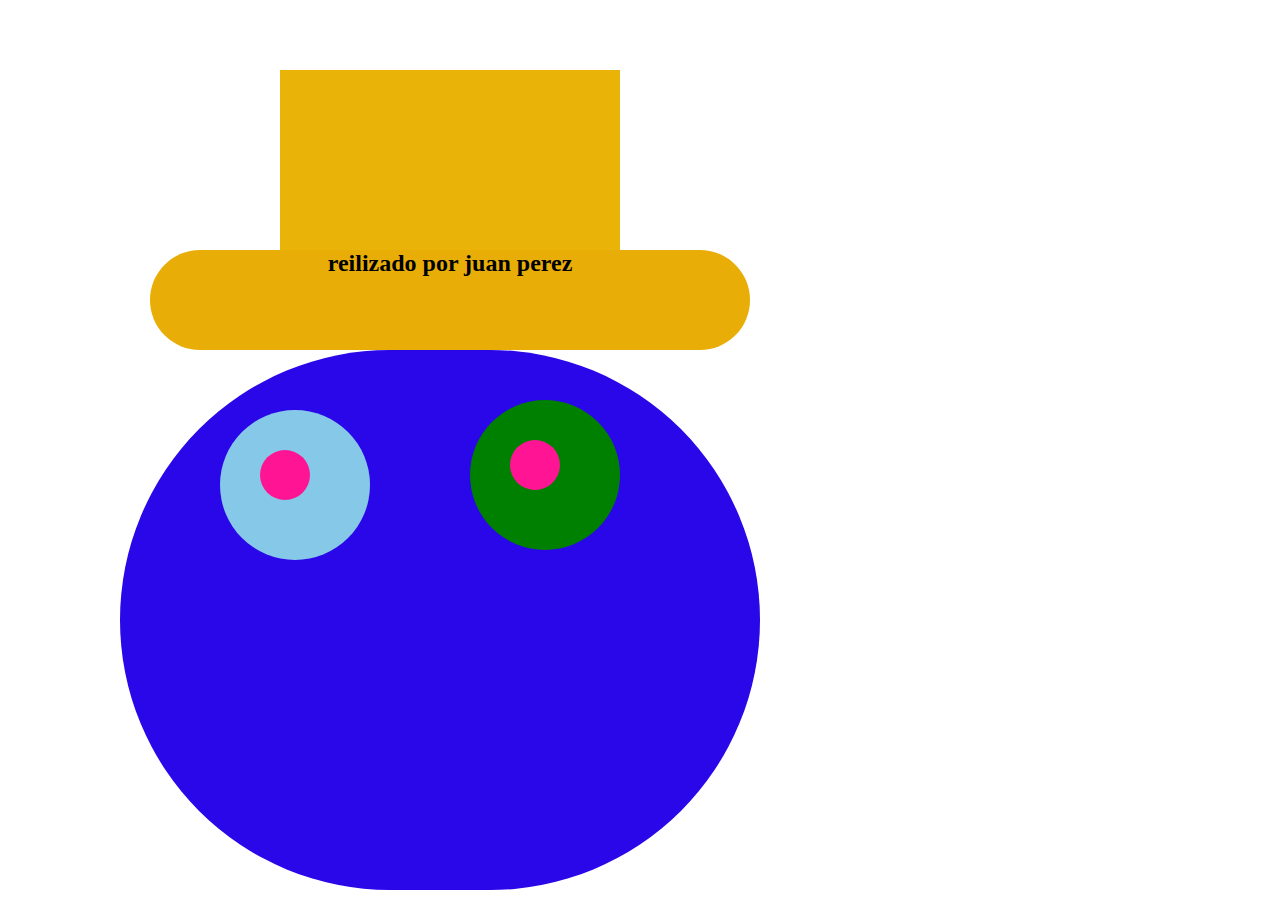
<file: index.html>
<!DOCTYPE html>
<html lang="en">

<head>
    <meta charset="UTF-8">
    <meta name="viewport" content="width=device-width, initial-scale=1.0">
    <link rel="stylesheet" href="stylo.css">

    <title>Document</title>
</head>

<body>
<div class="sombrero">

</div>


<div class="sombrero2">
   <h2> reilizado por juan perez</h2>

</div>


<div class="cabeza">
   <div class="ojo1">
     <div class="pupila"> </div>   
 </div>
   <div class="ojo2">   
    <div class="pupila"> </div>
   </div>
   <div class="boca"> 

    <div class="dientes"> </div>
   </div>
  
</div>

<div class="corbata">
 
</div>

<div class="corbatacentro"> </div> 

<div class="corbata"> </div> 


</body>


</html>
</file>
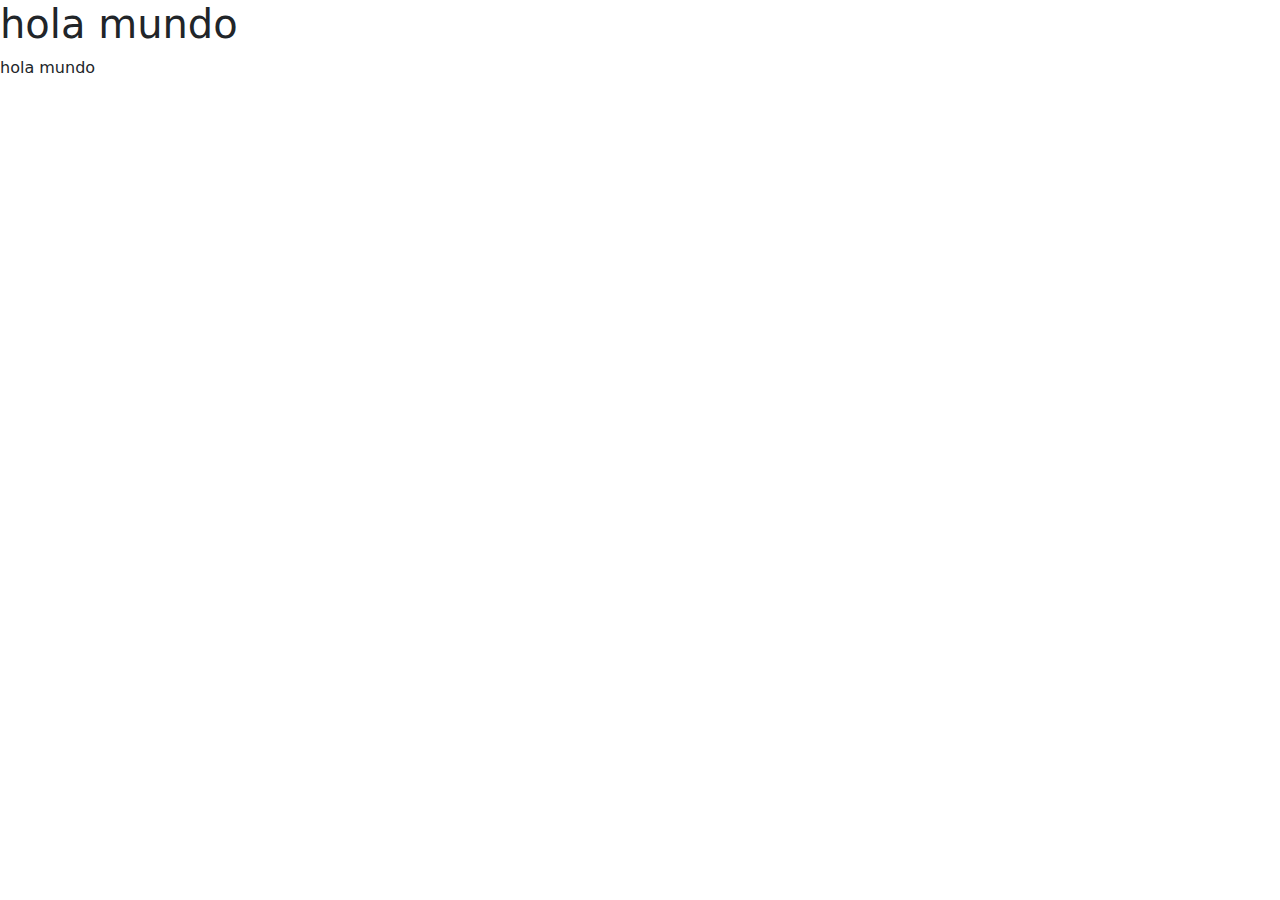
<file: blanco/index.html>
<!DOCTYPE html>
<html lang="en">
<head>
    <meta charset="UTF-8">
    <meta name="viewport" content="width=device-width, initial-scale=1.0">
    <link rel="stylesheet" href="bootstrap-5.3.3-dist/css/bootstrap.min.css">
    <script src="bootstrap-5.3.3-dist/js/bootstrap.bundle.min.js"></script>
    <title>Document</title>
</head>
<body>
    <h1>hola mundo</h1> hola mundo
</body>
</html>
</file>
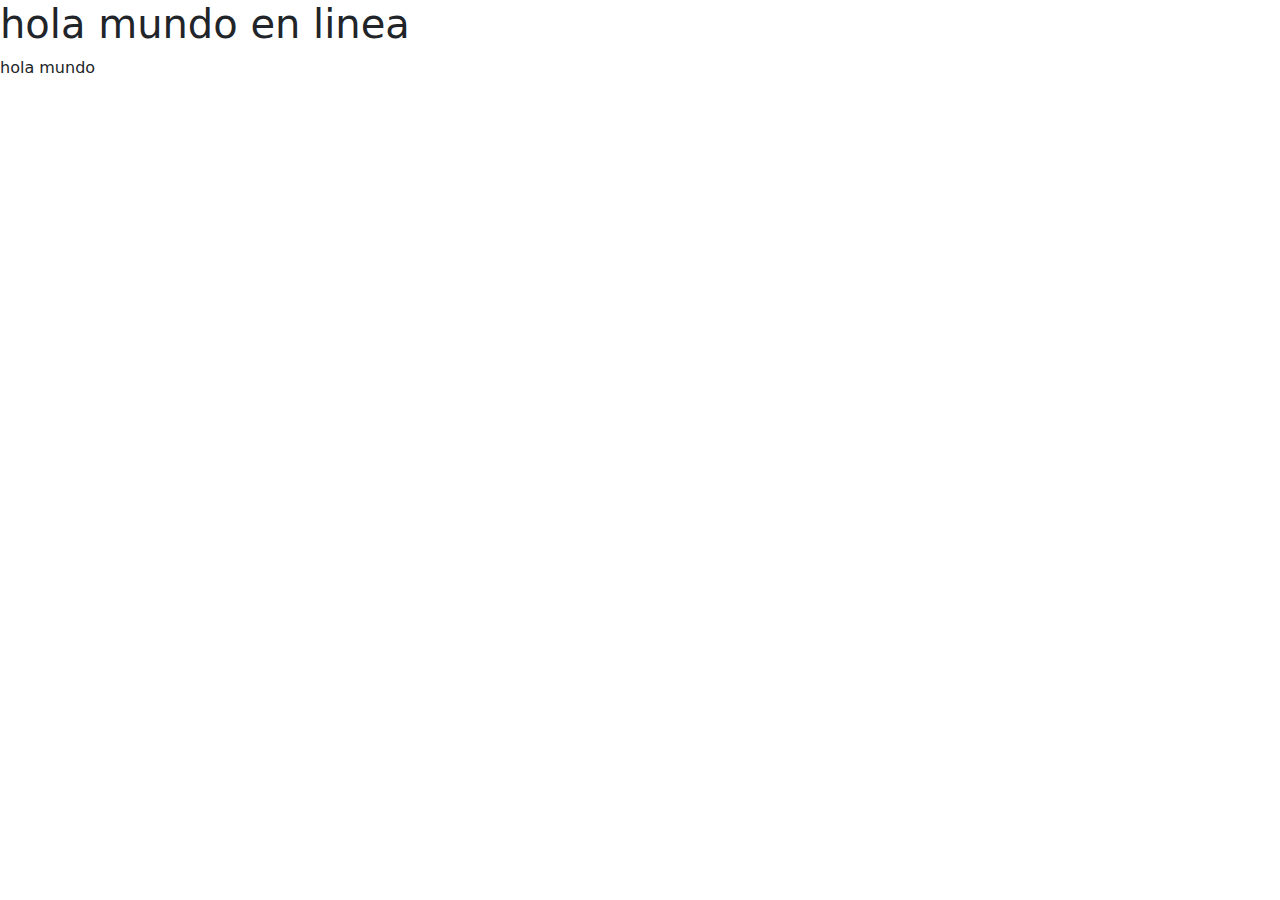
<file: blanco2/index.html>
<!DOCTYPE html>
<html lang="en">
<head>
    <meta charset="UTF-8">
    <meta name="viewport" content="width=device-width, initial-scale=1.0">
   

    <link href="https://cdn.jsdelivr.net/npm/bootstrap@5.3.3/dist/css/bootstrap.min.css" rel="stylesheet" integrity="sha384-QWTKZyjpPEjISv5WaRU9OFeRpok6YctnYmDr5pNlyT2bRjXh0JMhjY6hW+ALEwIH" crossorigin="anonymous">

    <title>Document</title>
</head>
<body>
    <h1>hola mundo en linea</h1> hola mundo
</body>
</html>
</file>
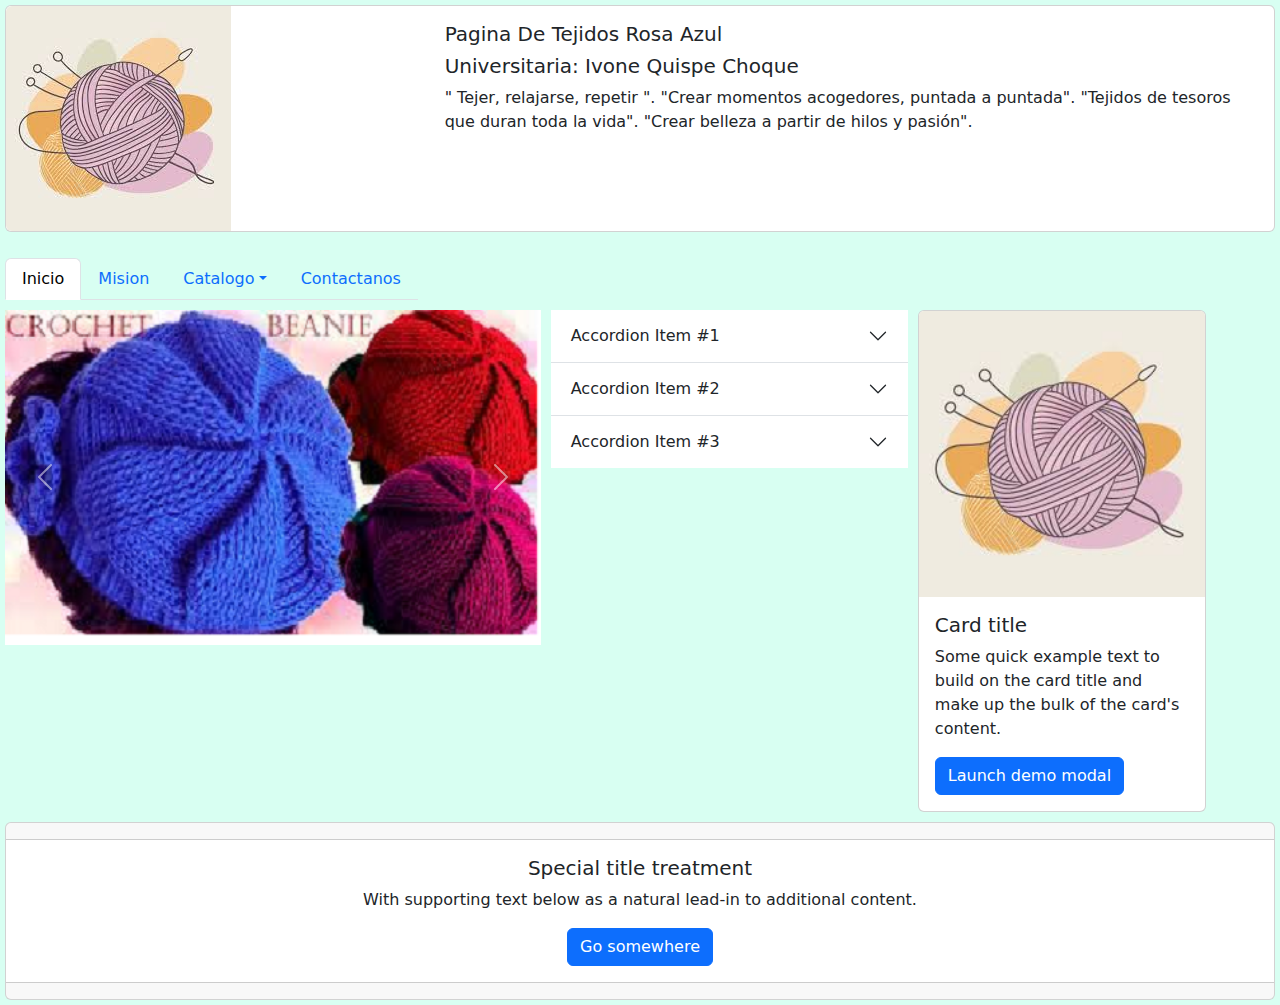
<file: BOOSTRAP/index.html>
<!DOCTYPE html>
<html lang="en">
  <head>
    <meta charset="UTF-8" />
    <meta name="viewport" content="width=device-width, initial-scale=1.0" />
    <link rel="stylesheet" href="css/bootstrap.min.css" />
    <link rel="stylesheet" href="estilos/estilo.css" />
    <script src="js/bootstrap.bundle.min.js"></script>

    <title>Ivone Quispe</title>
  </head>
  <body>
    <div class="padre">
      <!-- cabecera -->
      <div class="header">
        <div class="card mb-3">
          <div class="row g-0">
            <div class="col-md-4">
              <img
                src="imagenes/img4.jpg"
                class="img-fluid rounded-start"
                alt="..."
              />
            </div>
            <div class="col-md-8">
              <div class="card-body">
                <h5 class="card-title">Pagina De Tejidos Rosa Azul</h5>
                <h5 class="card-title">Universitaria: Ivone Quispe Choque</h5>

                <p class="card-text">
                  " Tejer, relajarse, repetir ". "Crear momentos acogedores,
                  puntada a puntada". "Tejidos de tesoros que duran toda la
                  vida". "Crear belleza a partir de hilos y pasión".
                </p>
              </div>
            </div>
          </div>
        </div>
      </div>
      <!-- navegacion -->
      <div class="nav">
        <ul class="nav nav-tabs">
          <li class="nav-item">
            <a class="nav-link active" aria-current="page" href="#">Inicio</a>
          </li>

          <li class="nav-item">
            <a class="nav-link" href="mision.html">Mision</a>
          </li>
          <li class="nav-item dropdown">
            <a
              class="nav-link dropdown-toggle"
              data-bs-toggle="dropdown"
              href="#"
              role="button"
              aria-expanded="false"
              >Catalogo</a
            >
            <ul class="dropdown-menu">
              <li><a class="dropdown-item" href="material.html">Material De trabajo</a></li>
              <li><a class="dropdown-item" href="prendas.html">Prendas</a></li>
              <li><a class="dropdown-item" href="amigurumis.html">Amigurumis</a></li>
              <li><hr class="dropdown-divider" /></li>
            </ul>
          </li>
          <li class="nav-item">
            <a class="nav-link"  data-bs-toggle="offcanvas"
              data-bs-target="#offcanvasRight"
              aria-controls="offcanvasRight" href="#">Contactanos</a>
            <!-- este es el componente original en bostrap para el 
               funcionamiento de ofcanvas 
            <button
            class="btn btn-primary"
              type="button"
              data-bs-toggle="offcanvas"
              data-bs-target="#offcanvasRight"
              aria-controls="offcanvasRight"
            >
              Contactanos
            </button> -->

            <div
              class="offcanvas offcanvas-end"
              tabindex="-1"
              id="offcanvasRight"
              aria-labelledby="offcanvasRightLabel"
            >
              <div class="offcanvas-header">
                <h5 class="offcanvas-title" id="offcanvasRightLabel">
                  Contactos
                </h5>
                <button
                  type="button"
                  class="btn-close"
                  data-bs-dismiss="offcanvas"
                  aria-label="Close"
                ></button>
              </div>
              <div class="offcanvas-body">
                <p class="card-text">Dirección: Calle Campero # 94, esquina Federico Suazo 
                Teléfono: 2373296 - 2313266 
                La Paz - Bolivia   
              </p>  
              <p class="card-text">Dirección: Calle Campero # 94, esquina Federico Suazo 
                Teléfono: 2373296 - 2313266 
                Tarija - Bolivia   
              </p>   
              <p class="card-text">Dirección: Calle Campero # 94, esquina Federico Suazo 
                Teléfono: 2373296 - 2313266 
                Santa Cruz - Bolivia   
              </p> 
              <p class="card-text">Dirección: Calle Campero # 94, esquina Federico Suazo 
                Teléfono: 2373296 - 2313266 
                Cochabamba - Bolivia   
              </p>            
              

              </div>
            </div>
          </li>
        </ul>
      </div>
      <!-- contenedor1-->
      <div class="cont1">
        <div
          id="carouselExampleAutoplaying"
          class="carousel slide"
          data-bs-ride="carousel"
        >
          <div class="carousel-inner">
            <div class="carousel-item active">
              <img src="imagenes/img1.png" class="d-block w-100" alt="..." />
            </div>
            <div class="carousel-item">
              <img src="imagenes/img2.png" class="d-block w-100" alt="..." />
            </div>
            <div class="carousel-item">
              <img src="imagenes/img3.png" class="d-block w-100" alt="..." />
            </div>
          </div>
          <button
            class="carousel-control-prev"
            type="button"
            data-bs-target="#carouselExampleAutoplaying"
            data-bs-slide="prev"
          >
            <span class="carousel-control-prev-icon" aria-hidden="true"></span>
            <span class="visually-hidden">Previous</span>
          </button>
          <button
            class="carousel-control-next"
            type="button"
            data-bs-target="#carouselExampleAutoplaying"
            data-bs-slide="next"
          >
            <span class="carousel-control-next-icon" aria-hidden="true"></span>
            <span class="visually-hidden">Next</span>
          </button>
        </div>
      </div>
      <!-- contenedor2-->
      <div class="cont2">
        <div class="accordion accordion-flush" id="accordionFlushExample">
          <div class="accordion-item">
            <h2 class="accordion-header">
              <button
                class="accordion-button collapsed"
                type="button"
                data-bs-toggle="collapse"
                data-bs-target="#flush-collapseOne"
                aria-expanded="false"
                aria-controls="flush-collapseOne"
              >
                Accordion Item #1
              </button>
            </h2>
            <div
              id="flush-collapseOne"
              class="accordion-collapse collapse"
              data-bs-parent="#accordionFlushExample"
            >
              <div class="accordion-body">
                Placeholder content for this accordion, which is intended to
                demonstrate the <code>.accordion-flush</code> class. This is the
                first item's accordion body.
              </div>
            </div>
          </div>
          <div class="accordion-item">
            <h2 class="accordion-header">
              <button
                class="accordion-button collapsed"
                type="button"
                data-bs-toggle="collapse"
                data-bs-target="#flush-collapseTwo"
                aria-expanded="false"
                aria-controls="flush-collapseTwo"
              >
                Accordion Item #2
              </button>
            </h2>
            <div
              id="flush-collapseTwo"
              class="accordion-collapse collapse"
              data-bs-parent="#accordionFlushExample"
            >
              <div class="accordion-body">
                Placeholder content for this accordion, which is intended to
                demonstrate the <code>.accordion-flush</code> class. This is the
                second item's accordion body. Let's imagine this being filled
                with some actual content.
              </div>
            </div>
          </div>
          <div class="accordion-item">
            <h2 class="accordion-header">
              <button
                class="accordion-button collapsed"
                type="button"
                data-bs-toggle="collapse"
                data-bs-target="#flush-collapseThree"
                aria-expanded="false"
                aria-controls="flush-collapseThree"
              >
                Accordion Item #3
              </button>
            </h2>
            <div
              id="flush-collapseThree"
              class="accordion-collapse collapse"
              data-bs-parent="#accordionFlushExample"
            >
              <div class="accordion-body">
                Placeholder content for this accordion, which is intended to
                demonstrate the <code>.accordion-flush</code> class. This is the
                third item's accordion body. Nothing more exciting happening
                here in terms of content, but just filling up the space to make
                it look, at least at first glance, a bit more representative of
                how this would look in a real-world application.
              </div>
            </div>
          </div>
        </div>
      </div>
      <!-- contenedor 3-->
      <div class="cont3">
        <div class="card" style="width: 18rem">
          <img src="imagenes/img4.jpg" class="card-img-top" alt="..." />
          <div class="card-body">
            <h5 class="card-title">Card title</h5>
            <p class="card-text">
              Some quick example text to build on the card title and make up the
              bulk of the card's content.
            </p>
            <!--  -->
            <!-- Button trigger modal -->
            <button
              type="button"
              class="btn btn-primary"
              data-bs-toggle="modal"
              data-bs-target="#exampleModal"
            >
              Launch demo modal
            </button>

            <!-- Modal -->
            <div
              class="modal fade"
              id="exampleModal"
              tabindex="-1"
              aria-labelledby="exampleModalLabel"
              aria-hidden="true"
            >
              <div class="modal-dialog">
                <div class="modal-content">
                  <div class="modal-header">
                    <h1 class="modal-title fs-5" id="exampleModalLabel">
                      Modal title
                    </h1>
                    <button
                      type="button"
                      class="btn-close"
                      data-bs-dismiss="modal"
                      aria-label="Close"
                    ></button>
                  </div>
                  <div class="modal-body">...</div>
                  <div class="modal-footer">
                    <button
                      type="button"
                      class="btn btn-secondary"
                      data-bs-dismiss="modal"
                    >
                      Close
                    </button>
                    <button type="button" class="btn btn-primary">
                      Save changes
                    </button>
                  </div>
                </div>
              </div>
            </div>
          </div>
        </div>
      </div>
      <!--foot-->
      <div class="foot">
        <div class="card text-center">
          <div class="card-header"></div>
          <div class="card-body">
            <h5 class="card-title">Special title treatment</h5>
            <p class="card-text">
              With supporting text below as a natural lead-in to additional
              content.
            </p>
            <a href="#" class="btn btn-primary">Go somewhere</a>
          </div>
          <div class="card-footer text-body-secondary"></div>
        </div>
      </div>
    </div>
  </body>
</html>
</file>
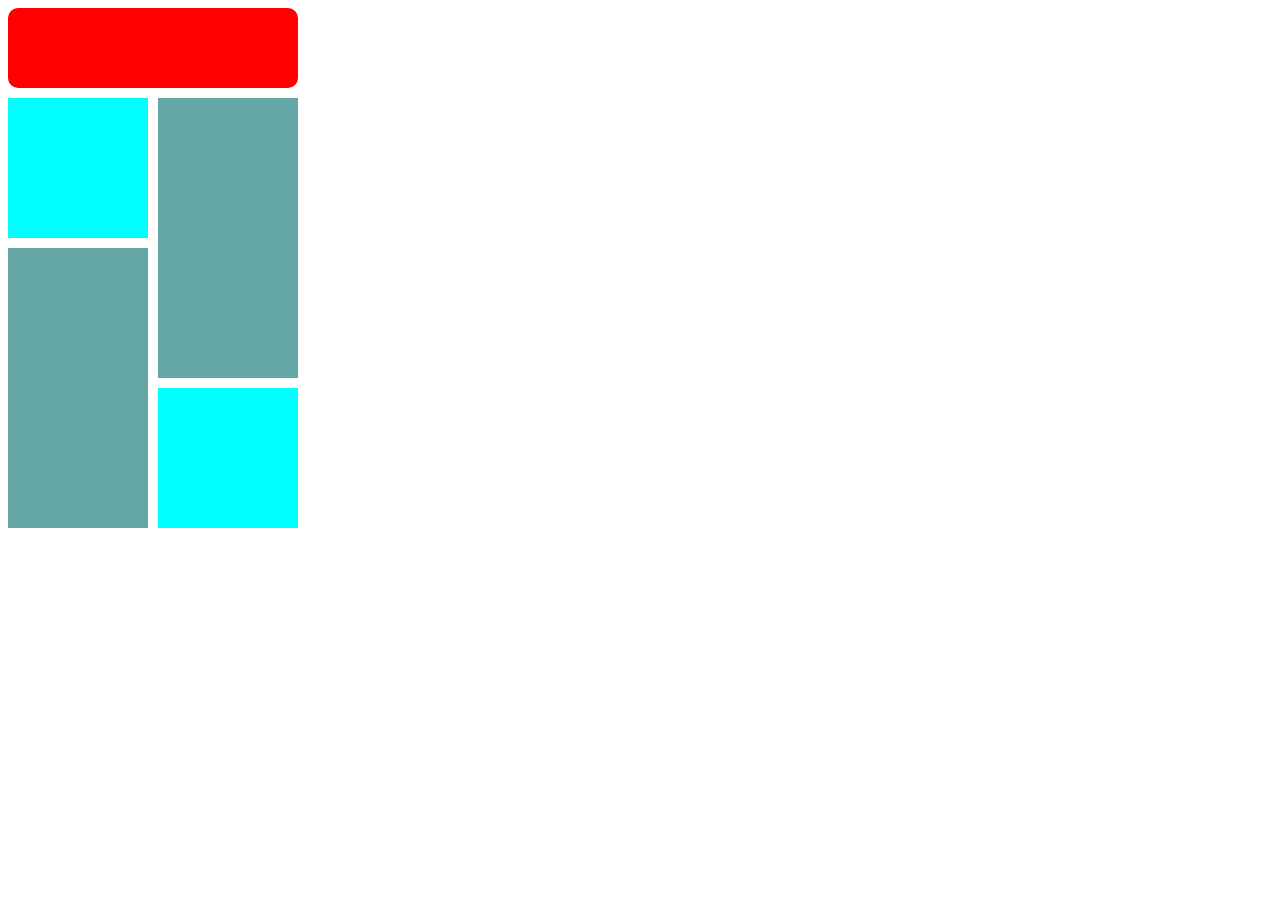
<file: EXAMEN_QUISPE/index.html>
<!DOCTYPE html>
<html lang="en">
  <head>
    <meta charset="UTF-8" />
    <meta name="viewport" content="width=device-width, initial-scale=1.0" />
    <link rel="stylesheet" href="style.css" />
    <title>Document</title>
  </head>
  <body>
    <div class="main">
      <div class="fm1">
        <div class="caja1"></div>

        <div class="caja2">
          <div class="subcaja2">
            <div class="sc1"></div>
            <div class="sc2"></div>
          </div>

          <div class="subcaja2">
            <div class="sc2"></div>
            <div class="sc1"></div>
          </div>
        </div>
      </div>
    </div>
    <!-- <div class="fm1">
        <div class="caja1">

        </div>
        <div class="caja2">
            <div class="subcaja2">
                <div class="sc1"> </div>
                <div class="sc2"></div>
            </div>
            <div class="subcaja2"></div>
                <div class="sc2"></div>
                <div class="sc1"></div>
            </div>

        </div>

      </div>
      <div class="fm2">
        
        <div class="fm3">

          <div> </div>
          
          <div class="sc4"> </div>
          
          

        </div>

        <div class="fm4">

          <div class="sc3"></div>
        </div>
      </div> -->
  </body>
</html>
</file>
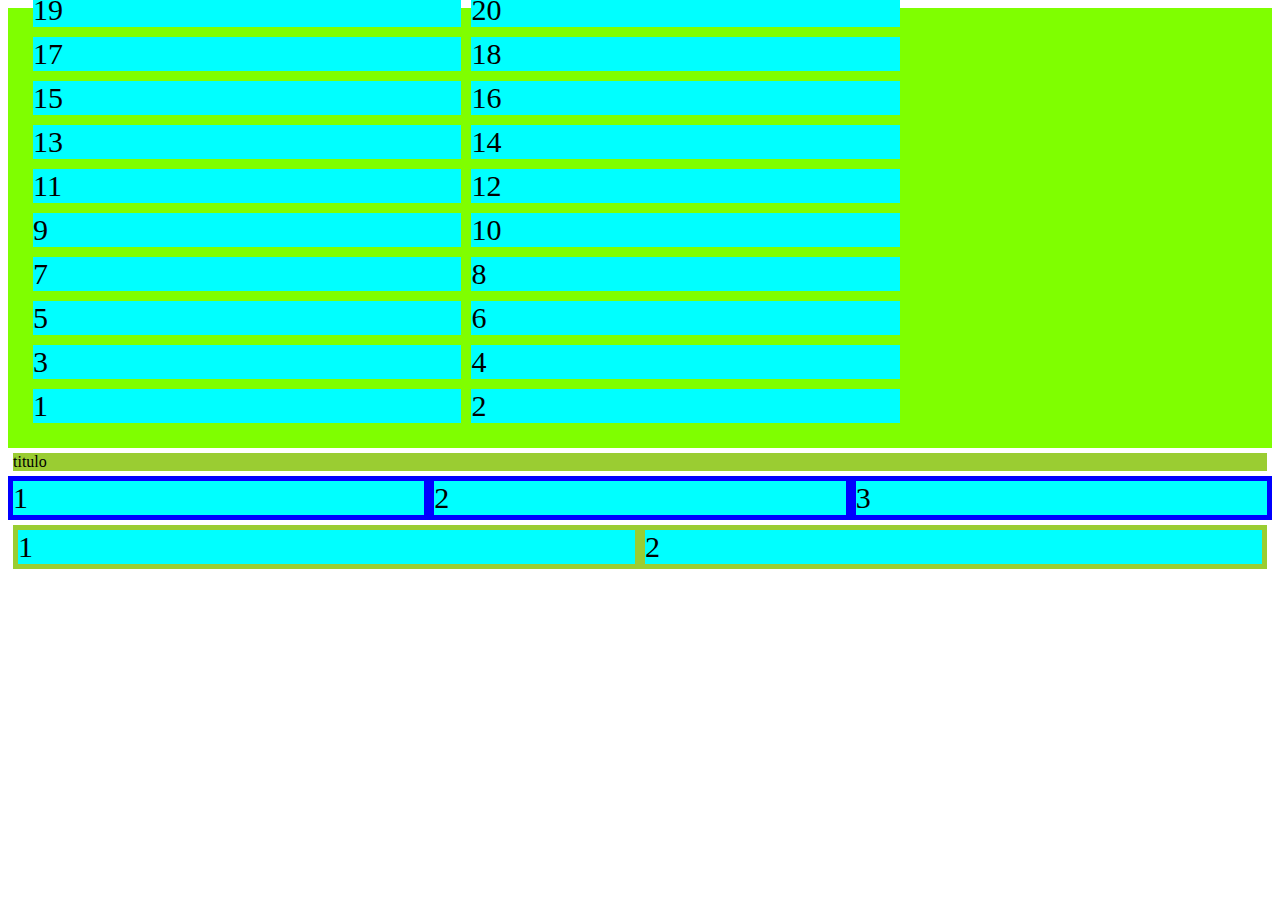
<file: FLEX/index.html>
<!DOCTYPE html>
<html lang="en">

<head>
    <meta charset="UTF-8">
    <meta name="viewport" content="width=device-width, initial-scale=1.0">
    <link rel="stylesheet" href="style.css">

    <title>Document</title>
</head>

<body>

    <div class="contenedor-flexible">
         
         <div class="item-flexible"> 1</div>
         <div class="item-flexible"> 2</div>
         <div class="item-flexible"> 3</div>
         <div class="item-flexible"> 4</div>
         
         
         <div class="item-flexible"> 5</div>
         <div class="item-flexible"> 6</div>
         <div class="item-flexible"> 7</div>
         <div class="item-flexible"> 8</div>
         
         
         <div class="item-flexible"> 9</div>
         <div class="item-flexible"> 10</div>
         <div class="item-flexible"> 11</div>
         <div class="item-flexible"> 12</div>
         <div class="item-flexible"> 13</div>
         <div class="item-flexible"> 14</div>
         
         
         <div class="item-flexible"> 15</div>
         <div class="item-flexible"> 16</div>
         <div class="item-flexible"> 17</div>
         <div class="item-flexible"> 18</div>
         
         
         <div class="item-flexible"> 19</div>
         <div class="item-flexible"> 20</div>

    </div>
<div class="contenedor">

    
    <div class="caja1">titulo</div>

    <div class="contenido"> 
        <div class="item"> 1</div>
        <div class="item"> 2</div>
        <div class="item"> 3</div>
    </div>

    <div class="caja1">
        <div class="item"> 1</div>
        <div class="item"> 2</div>
       
    </div>




</div>
</body>


</html>
</file>
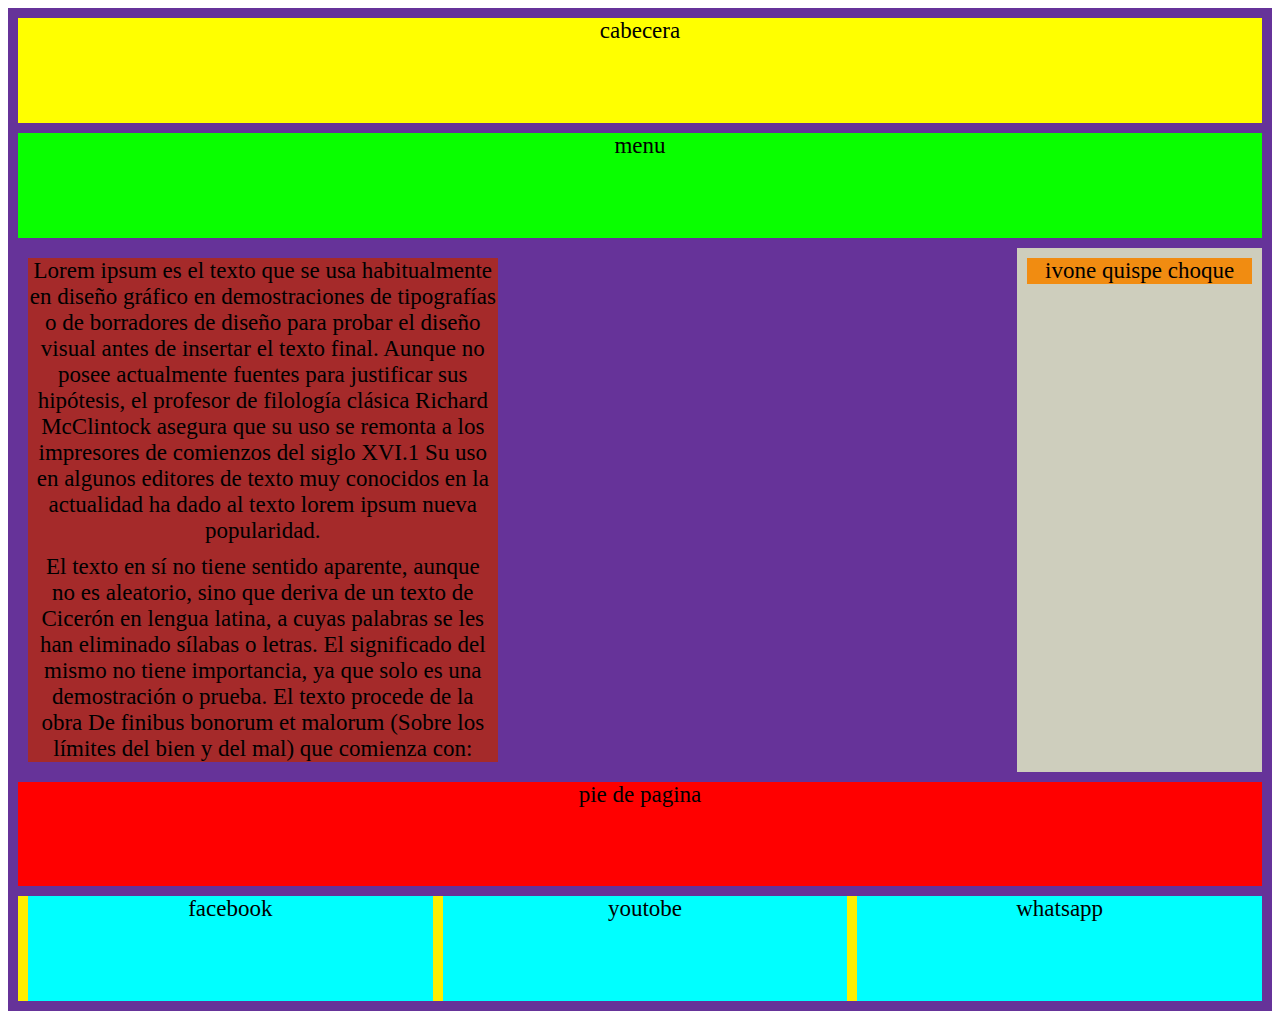
<file: GREED/index.html>
<!DOCTYPE html>
<html lang="en">
  <head>
    <meta charset="UTF-8" />
    <meta name="viewport" content="width=device-width, initial-scale=1.0" />
    <link rel="stylesheet" href="style2.css" />

    <title>Document</title>
  </head>

  <body>
    <div class="contenedor">
      <div class="header">cabecera</div>
      <div class="nav">menu</div>
      <div class="section">
        <div class="contenido">Lorem ipsum es el texto que se usa habitualmente en diseño gráfico en demostraciones de
           tipografías o de borradores de diseño para probar el diseño visual antes de insertar el texto final.

          Aunque no posee actualmente fuentes para justificar sus hipótesis, el profesor de filología clásica
           Richard McClintock asegura que su uso se remonta a los impresores de comienzos del siglo XVI.1​ Su uso en algunos editores de texto muy conocidos en la actualidad ha dado al texto lorem ipsum nueva popularidad.
          
        <div class="contenido">
          El texto en sí no tiene sentido aparente, aunque no es aleatorio, sino que deriva de un texto de Cicerón en lengua latina, a cuyas palabras se les han eliminado sílabas o letras. El significado del mismo no tiene importancia, ya que solo es una demostración o prueba.
          El texto procede de la obra De finibus bonorum et malorum (Sobre los límites del bien y del mal) que comienza con: </div>
          </div>
      </div>
      <div class="ads">
        <div class="adshijo"> ivone quispe choque</div>
      </div>
      <div class="foot">pie de pagina</div>
      <div class="rrss">

        <div class="rrsshijo">facebook</div>
        <div class="rrsshijo">youtobe</div>
        <div class="rrsshijo">whatsapp</div>

      </div>
    </div>



    
  </body>
</html>
</file>
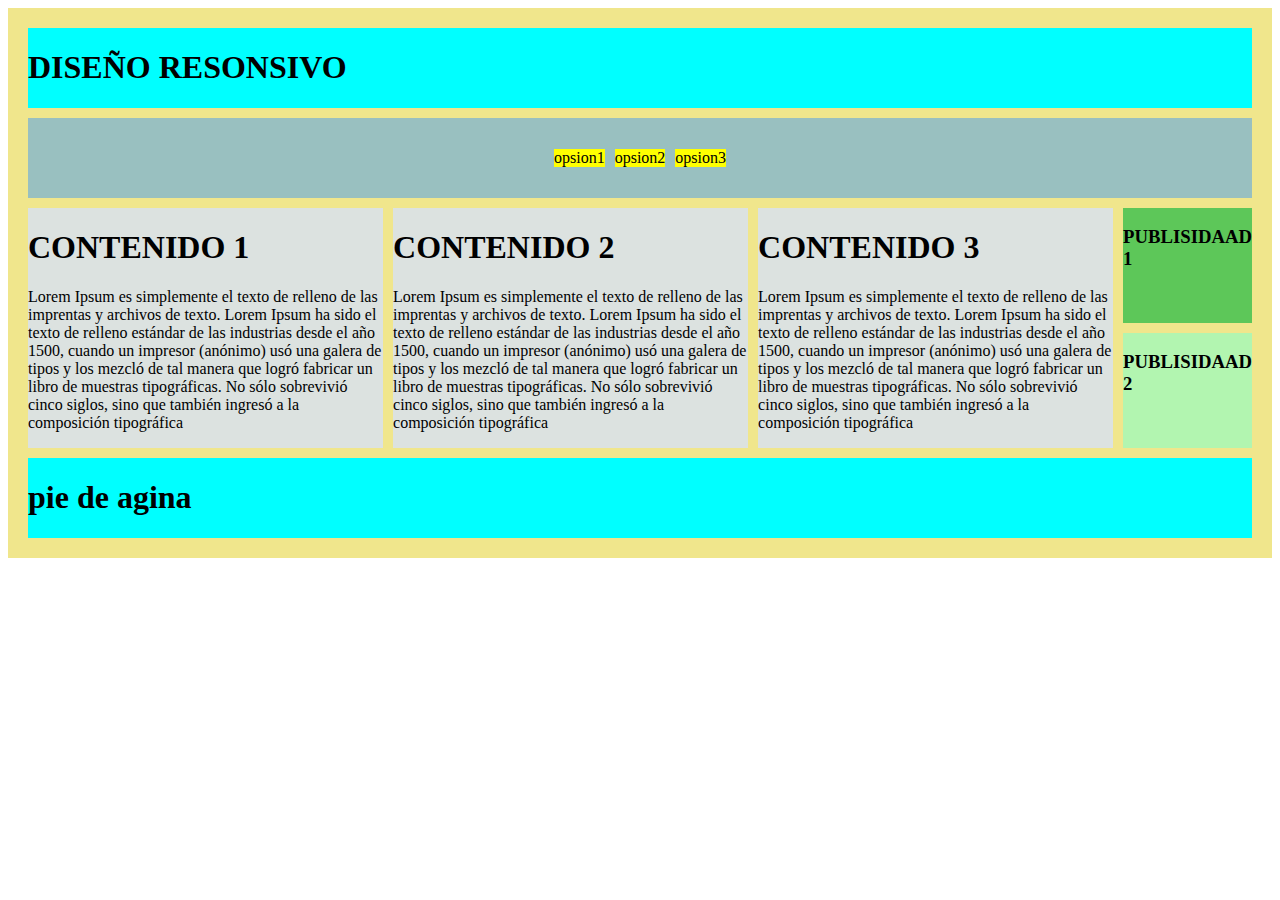
<file: RESPONSE/index.html>
<!DOCTYPE html>
<html lang="en">
<head>
    <meta charset="UTF-8">
    <meta name="viewport" content="width=device-width, initial-scale=1.0">
    <link rel="stylesheet" href="stye.css">

    <title>Diseño responsivo</title>
</head>
<body>

<div class="padre">
    <div class=" header">  <h1> DISEÑO RESONSIVO</h1> </div>
    <div class="nav"> 
        <div class="boton"> opsion1   </div>
        <div class="boton"> opsion2 </div>
        <div class="boton"> opsion3 </div>   
    </div> 
    <div class="cont1">  
         <h1> CONTENIDO 1</h1>
        <p>  Lorem Ipsum es simplemente el texto de relleno de las imprentas y archivos de texto. Lorem Ipsum ha sido el texto de relleno estándar de las industrias desde el año 1500, cuando un impresor (anónimo) usó una galera de tipos y los mezcló de tal manera que logró fabricar un libro de muestras tipográficas. No sólo 
            sobrevivió cinco siglos, sino que también ingresó a la composición tipográfica</p>

    </div>

    <div class="cont2">  

        <h1> CONTENIDO 2</h1>
        <p>  Lorem Ipsum es simplemente el texto de relleno de las imprentas y archivos de texto. Lorem Ipsum ha sido el texto de relleno estándar de las industrias desde el año 1500, cuando un impresor (anónimo) usó una galera de tipos y los mezcló de tal manera que logró fabricar un libro de muestras 
            tipográficas. No sólo sobrevivió cinco siglos, sino que también ingresó a la composición tipográfica</p>
    </div>
    <div class="cont3">  

        <h1> CONTENIDO 3</h1>
        <p>  Lorem Ipsum es simplemente el texto de relleno de las imprentas y archivos de texto. Lorem Ipsum ha sido el texto de relleno estándar de las industrias desde el año 1500, cuando un impresor (anónimo) usó una galera de tipos y los mezcló de tal manera que logró fabricar un libro de muestras 
            tipográficas. No sólo sobrevivió cinco siglos, sino que también ingresó a la composición tipográfica</p>
    
    </div>

    <div class="ads1">  

        <h3> PUBLISIDAAD 1</h3>
    </div>
    <div class="ads2">  
        <h3> PUBLISIDAAD 2</h3>
    </div>
    <div class="foot"> <h1> pie de agina</h1> </div>

</div>

    
</body>
</html>
</file>
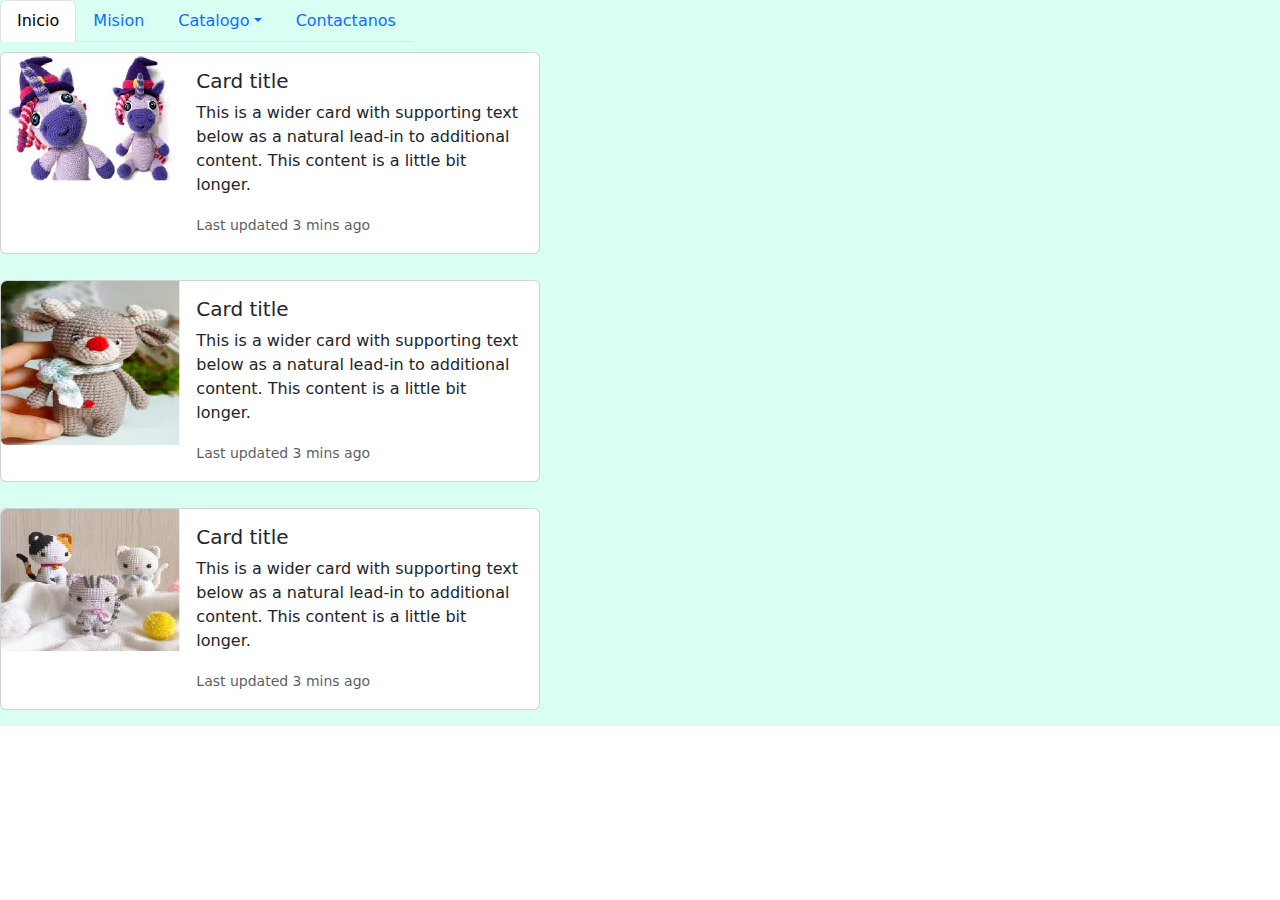
<file: BOOSTRAP/amigurumis.html>
<!DOCTYPE html>
<html lang="en">
  <head>
    <meta charset="UTF-8" />
    <meta name="viewport" content="width=device-width, initial-scale=1.0" />
    <link rel="stylesheet" href="css/bootstrap.min.css" />
    <link rel="stylesheet" href="estilos/estilo.css" /> 
    <title>Document</title>
  </head>
  <body>
    <div class="catalogo">
    
      <!-- navegacion -->
      <div class="nav">
        <ul class="nav nav-tabs">
          <li class="nav-item">
            <a class="nav-link active" aria-current="page" href="index.html">Inicio</a>
          </li>

          <li class="nav-item">
            <a class="nav-link" href="mision.html">Mision</a>
          </li>
          <li class="nav-item dropdown">
            <a
              class="nav-link dropdown-toggle"
              data-bs-toggle="dropdown"
              href="#"
              role="button"
              aria-expanded="false"
              >Catalogo</a
            >
            <ul class="dropdown-menu">
              <li><a class="dropdown-item" href="material.html">Material De trabajo</a></li>
              <li><a class="dropdown-item" href="prendas.html">Prendas</a></li>
              <li><a class="dropdown-item" href="#">Amigurumis</a></li>
              <li><hr class="dropdown-divider" /></li>
            </ul>
          </li>
          <li class="nav-item">
            <a class="nav-link"  data-bs-toggle="offcanvas"
              data-bs-target="#offcanvasRight"
              aria-controls="offcanvasRight" href="#">Contactanos</a>
            <!-- este es el componente original en bostrap para el 
               funcionamiento de ofcanvas 
            <button
            class="btn btn-primary"
              type="button"
              data-bs-toggle="offcanvas"
              data-bs-target="#offcanvasRight"
              aria-controls="offcanvasRight"
            >
              Contactanos
            </button> -->

            <div
              class="offcanvas offcanvas-end"
              tabindex="-1"
              id="offcanvasRight"
              aria-labelledby="offcanvasRightLabel"
            >
              <div class="offcanvas-header">
                <h5 class="offcanvas-title" id="offcanvasRightLabel">
                  Contactos
                </h5>
                <button
                  type="button"
                  class="btn-close"
                  data-bs-dismiss="offcanvas"
                  aria-label="Close"
                ></button>
              </div>
              <div class="offcanvas-body">
                <p class="card-text">Dirección: Calle Campero # 94, esquina Federico Suazo 
                Teléfono: 2373296 - 2313266 
                La Paz - Bolivia   
              </p>  
              <p class="card-text">Dirección: Calle Campero # 94, esquina Federico Suazo 
                Teléfono: 2373296 - 2313266 
                Tarija - Bolivia   
              </p>   
              <p class="card-text">Dirección: Calle Campero # 94, esquina Federico Suazo 
                Teléfono: 2373296 - 2313266 
                Santa Cruz - Bolivia   
              </p> 
              <p class="card-text">Dirección: Calle Campero # 94, esquina Federico Suazo 
                Teléfono: 2373296 - 2313266 
                Cochabamba - Bolivia   
              </p>            
              

              </div>
            </div>
          </li>
        </ul>
      </div>

        <!--   catalogos-->
        <div class="card mb-3" style="max-width: 540px;">
            <div class="row g-0">
              <div class="col-md-4">
                <img src="imagenes/amig1.png" class="img-fluid rounded-start" alt="...">
              </div>
              <div class="col-md-8">
                <div class="card-body">
                  <h5 class="card-title">Card title</h5>
                  <p class="card-text">This is a wider card with supporting text below as a natural lead-in to additional content. This content is a little bit longer.</p>
                  <p class="card-text"><small class="text-body-secondary">Last updated 3 mins ago</small></p>
                </div>
              </div>
            </div>
          </div>


          <div class="card mb-3" style="max-width: 540px;">
            <div class="row g-0">
              <div class="col-md-4">
                <img src="imagenes/amig2.png" class="img-fluid rounded-start" alt="...">
              </div>
              <div class="col-md-8">
                <div class="card-body">
                  <h5 class="card-title">Card title</h5>
                  <p class="card-text">This is a wider card with supporting text below as a natural lead-in to additional content. This content is a little bit longer.</p>
                  <p class="card-text"><small class="text-body-secondary">Last updated 3 mins ago</small></p>
                </div>
              </div>
            </div>
          </div>

          <div class="card mb-3" style="max-width: 540px;">
            <div class="row g-0">
              <div class="col-md-4">
                <img src="imagenes/amig3.png" class="img-fluid rounded-start" alt="...">
              </div>
              <div class="col-md-8">
                <div class="card-body">
                  <h5 class="card-title">Card title</h5>
                  <p class="card-text">This is a wider card with supporting text below as a natural lead-in to additional content. This content is a little bit longer.</p>
                  <p class="card-text"><small class="text-body-secondary">Last updated 3 mins ago</small></p>
                </div>
              </div>
            </div>
          </div>
    </div>

</body>
</html>
</file>
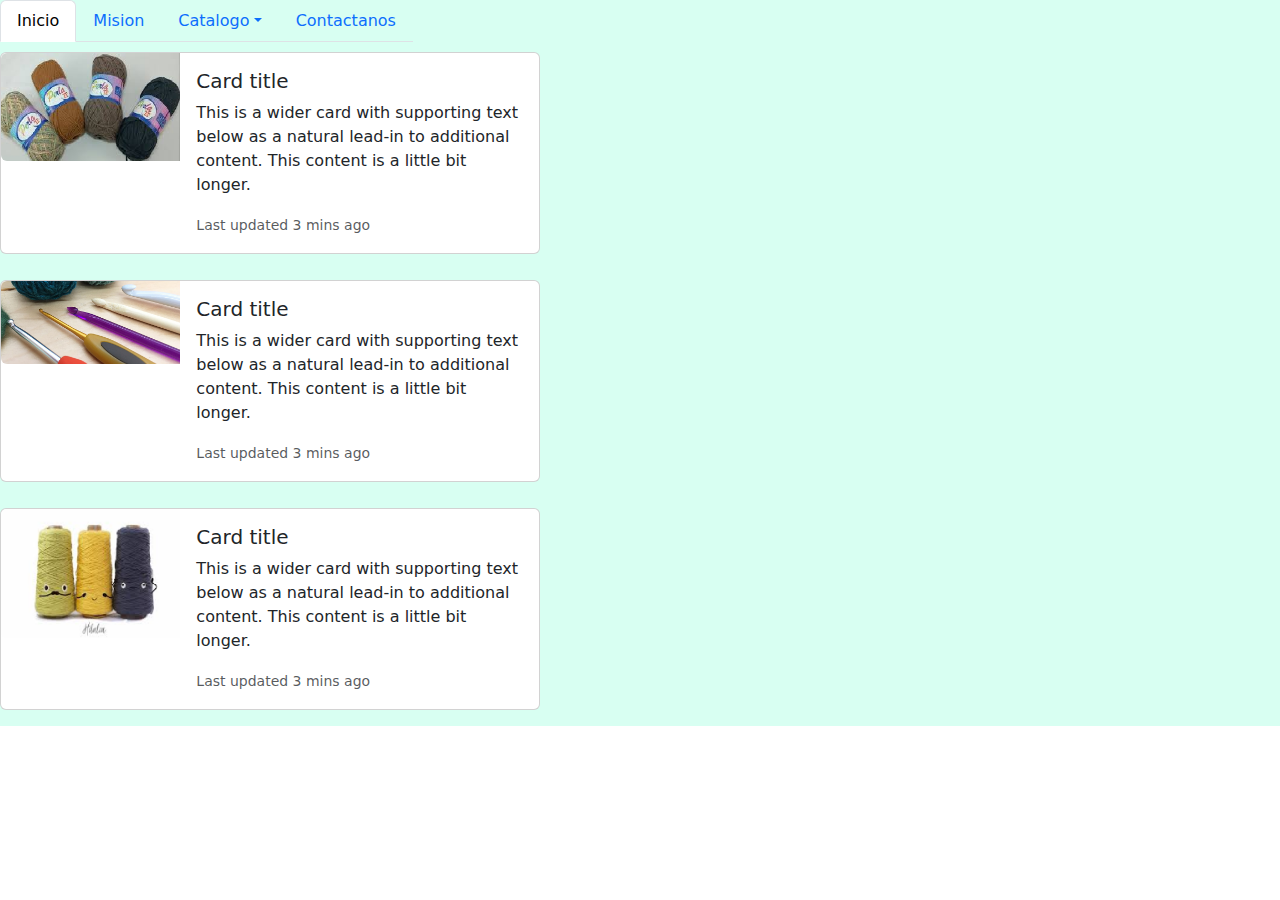
<file: BOOSTRAP/material.html>
<!DOCTYPE html>
<html lang="en">
<head>
    <meta charset="UTF-8">
    <meta name="viewport" content="width=device-width, initial-scale=1.0">
    <link rel="stylesheet" href="css/bootstrap.min.css" />
    <link rel="stylesheet" href="estilos/estilo.css" />
    <title>material de trabajo</title>
</head>
<body>
    <div class="catalogo">
    
      <!-- navegacion -->
      <div class="nav">
        <ul class="nav nav-tabs">
          <li class="nav-item">
            <a class="nav-link active" aria-current="page" href="index.html">Inicio</a>
          </li>

          <li class="nav-item">
            <a class="nav-link" href="mision.html">Mision</a>
          </li>
          <li class="nav-item dropdown">
            <a
              class="nav-link dropdown-toggle"
              data-bs-toggle="dropdown"
              href="#"
              role="button"
              aria-expanded="false"
              >Catalogo</a
            >
            <ul class="dropdown-menu">
              <li><a class="dropdown-item" href="#">Material De trabajo</a></li>
              <li><a class="dropdown-item" href="prendas.html">Prendas</a></li>
              <li><a class="dropdown-item" href="amigurumis.html">Amigurumis</a></li>
              <li><hr class="dropdown-divider" /></li>
            </ul>
          </li>
          <li class="nav-item">
            <a class="nav-link"  data-bs-toggle="offcanvas"
              data-bs-target="#offcanvasRight"
              aria-controls="offcanvasRight" href="#">Contactanos</a>
            <!-- este es el componente original en bostrap para el 
               funcionamiento de ofcanvas 
            <button
            class="btn btn-primary"
              type="button"
              data-bs-toggle="offcanvas"
              data-bs-target="#offcanvasRight"
              aria-controls="offcanvasRight"
            >
              Contactanos
            </button> -->

            <div
              class="offcanvas offcanvas-end"
              tabindex="-1"
              id="offcanvasRight"
              aria-labelledby="offcanvasRightLabel"
            >
              <div class="offcanvas-header">
                <h5 class="offcanvas-title" id="offcanvasRightLabel">
                  Contactos
                </h5>
                <button
                  type="button"
                  class="btn-close"
                  data-bs-dismiss="offcanvas"
                  aria-label="Close"
                ></button>
              </div>
              <div class="offcanvas-body">
                <p class="card-text">Dirección: Calle Campero # 94, esquina Federico Suazo 
                Teléfono: 2373296 - 2313266 
                La Paz - Bolivia   
              </p>  
              <p class="card-text">Dirección: Calle Campero # 94, esquina Federico Suazo 
                Teléfono: 2373296 - 2313266 
                Tarija - Bolivia   
              </p>   
              <p class="card-text">Dirección: Calle Campero # 94, esquina Federico Suazo 
                Teléfono: 2373296 - 2313266 
                Santa Cruz - Bolivia   
              </p> 
              <p class="card-text">Dirección: Calle Campero # 94, esquina Federico Suazo 
                Teléfono: 2373296 - 2313266 
                Cochabamba - Bolivia   
              </p>            
              

              </div>
            </div>
          </li>
        </ul>
      </div>

      <!--    catalogo de material-->

      <div class="card mb-3" style="max-width: 540px;">
        <div class="row g-0">
          <div class="col-md-4">
            <img src="imagenes/mat1.png" class="img-fluid rounded-start" alt="...">
          </div>
          <div class="col-md-8">
            <div class="card-body">
              <h5 class="card-title">Card title</h5>
              <p class="card-text">This is a wider card with supporting text below as a natural lead-in to additional content. This content is a little bit longer.</p>
              <p class="card-text"><small class="text-body-secondary">Last updated 3 mins ago</small></p>
            </div>
          </div>
        </div>
      </div>

      <div class="card mb-3" style="max-width: 540px;">
        <div class="row g-0">
          <div class="col-md-4">
            <img src="imagenes/mat2.png" class="img-fluid rounded-start" alt="...">
          </div>
          <div class="col-md-8">
            <div class="card-body">
              <h5 class="card-title">Card title</h5>
              <p class="card-text">This is a wider card with supporting text below as a natural lead-in to additional content. This content is a little bit longer.</p>
              <p class="card-text"><small class="text-body-secondary">Last updated 3 mins ago</small></p>
            </div>
          </div>
        </div>
      </div>

      <div class="card mb-3" style="max-width: 540px;">
        <div class="row g-0">
          <div class="col-md-4">
            <img src="imagenes/mat3.png" class="img-fluid rounded-start" alt="...">
          </div>
          <div class="col-md-8">
            <div class="card-body">
              <h5 class="card-title">Card title</h5>
              <p class="card-text">This is a wider card with supporting text below as a natural lead-in to additional content. This content is a little bit longer.</p>
              <p class="card-text"><small class="text-body-secondary">Last updated 3 mins ago</small></p>
            </div>
          </div>
        </div>
      </div>



    </div>
    
</body>
</html>
</file>
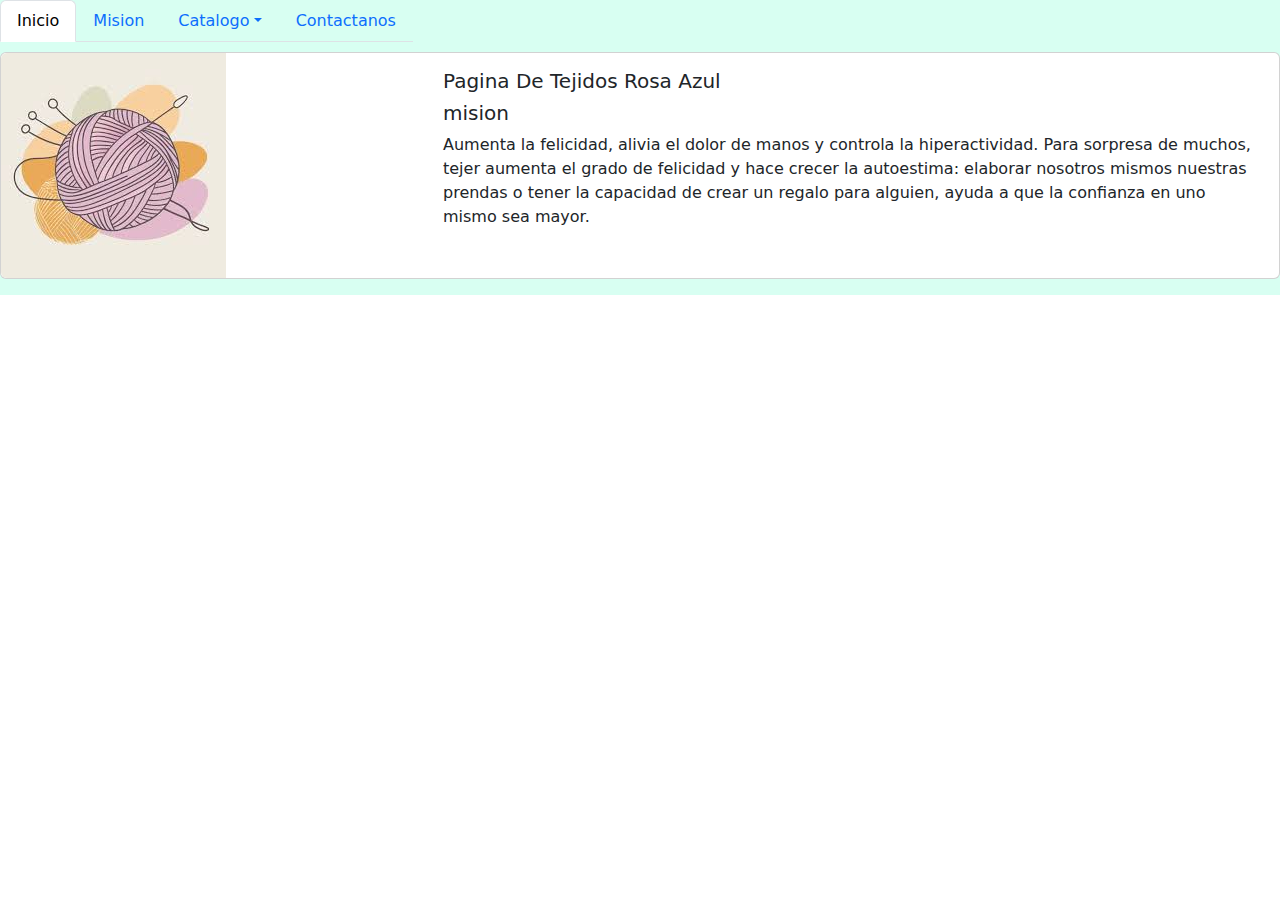
<file: BOOSTRAP/mision.html>
<!DOCTYPE html>
<html lang="en">
<head>
    <meta charset="UTF-8">
    <meta name="viewport" content="width=device-width, initial-scale=1.0">
    <link rel="stylesheet" href="css/bootstrap.min.css" />
    <link rel="stylesheet" href="estilos/estilo.css" />
    <title>mision</title>
</head>
<body>
    <div class="catalogo">
    
      <!-- navegacion -->
      <div class="nav">
        <ul class="nav nav-tabs">
          <li class="nav-item">
            <a class="nav-link active" aria-current="page" href="index.html">Inicio</a>
          </li>

          <li class="nav-item">
            <a class="nav-link" href="mision.html">Mision</a>
          </li>
          <li class="nav-item dropdown">
            <a
              class="nav-link dropdown-toggle"
              data-bs-toggle="dropdown"
              href="#"
              role="button"
              aria-expanded="false"
              >Catalogo</a
            >
            <ul class="dropdown-menu">
              <li><a class="dropdown-item" href="material.html">Material De trabajo</a></li>
              <li><a class="dropdown-item" href="prendas.html">Prendas</a></li>
              <li><a class="dropdown-item" href="amigurumis.html">Amigurumis</a></li>
              <li><hr class="dropdown-divider" /></li>
            </ul>
          </li>
          <li class="nav-item">
            <a class="nav-link"  data-bs-toggle="offcanvas"
              data-bs-target="#offcanvasRight"
              aria-controls="offcanvasRight" href="#">Contactanos</a>
          

            <div
              class="offcanvas offcanvas-end"
              tabindex="-1"
              id="offcanvasRight"
              aria-labelledby="offcanvasRightLabel"
            >
              <div class="offcanvas-header">
                <h5 class="offcanvas-title" id="offcanvasRightLabel">
                  Contactos
                </h5>
                <button
                  type="button"
                  class="btn-close"
                  data-bs-dismiss="offcanvas"
                  aria-label="Close"
                ></button>
              </div>
              <div class="offcanvas-body">
                <p class="card-text">Dirección: Calle Campero # 94, esquina Federico Suazo 
                Teléfono: 2373296 - 2313266 
                La Paz - Bolivia   
              </p>  
              <p class="card-text">Dirección: Calle Campero # 94, esquina Federico Suazo 
                Teléfono: 2373296 - 2313266 
                Tarija - Bolivia   
              </p>   
              <p class="card-text">Dirección: Calle Campero # 94, esquina Federico Suazo 
                Teléfono: 2373296 - 2313266 
                Santa Cruz - Bolivia   
              </p> 
              <p class="card-text">Dirección: Calle Campero # 94, esquina Federico Suazo 
                Teléfono: 2373296 - 2313266 
                Cochabamba - Bolivia   
              </p>            
              

              </div>
            </div>
          </li>
        </ul>
      </div>

      <!--  mison-->
      <div class="card mb-3">
        <div class="row g-0">
          <div class="col-md-4">
            <img
              src="imagenes/img4.jpg"
              class="img-fluid rounded-start"
              alt="..."
            />
          </div>
          <div class="col-md-8">
            <div class="card-body">
              <h5 class="card-title">Pagina De Tejidos Rosa Azul</h5>
              <h5 class="card-title">mision</h5>

              <p class="card-text">
                Aumenta la felicidad, alivia el dolor de manos y controla la hiperactividad. 
                Para sorpresa de muchos, tejer aumenta el grado de felicidad y hace crecer la autoestima: elaborar
                 nosotros mismos nuestras prendas o tener la capacidad de crear un regalo para alguien, ayuda a que 
                 la confianza en uno mismo sea mayor.
              </p>
            </div>
          </div>
        </div>
      </div>
    </div>
    
</body>
</html>
</file>
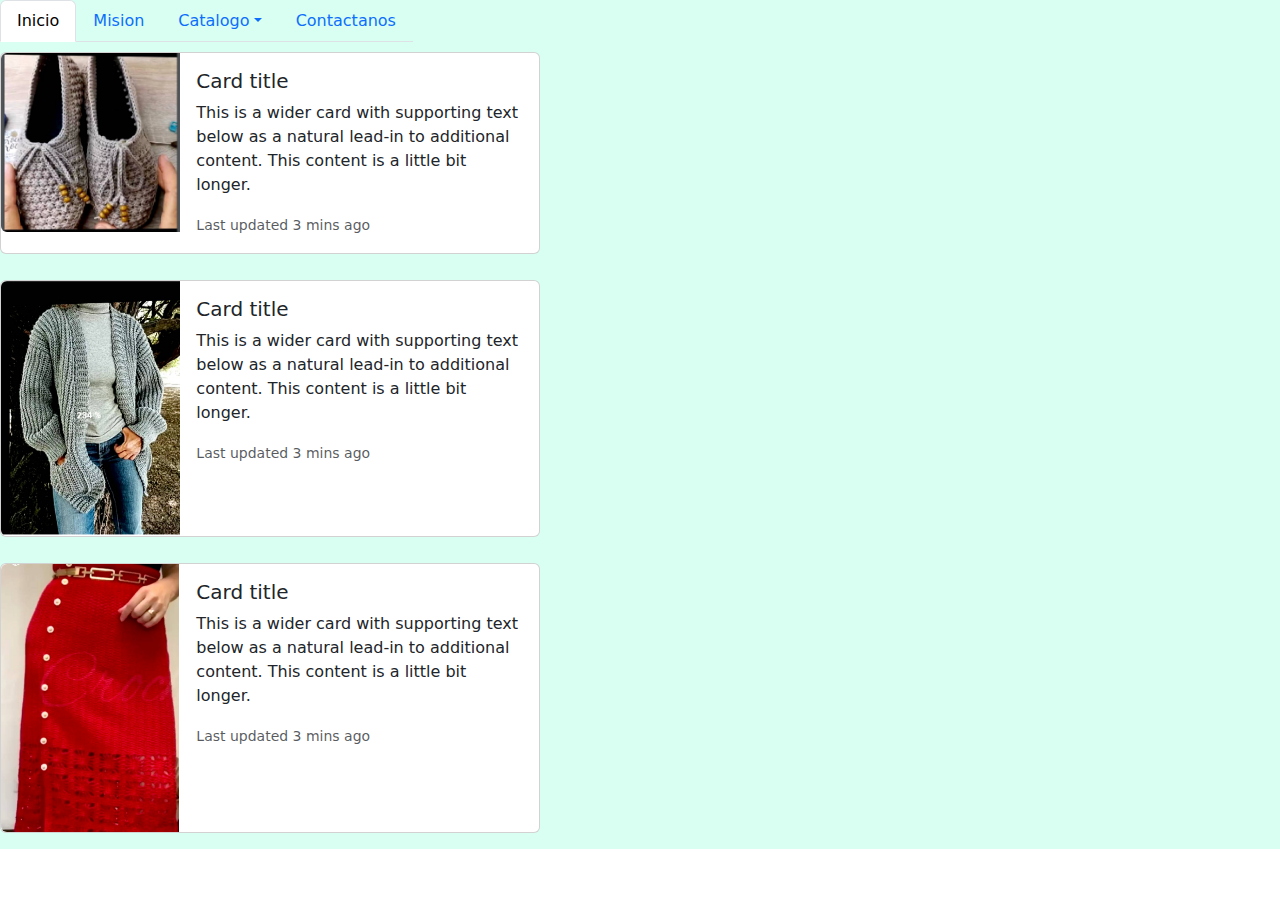
<file: BOOSTRAP/prendas.html>
<!DOCTYPE html>
<html lang="en">
<head>
    <meta charset="UTF-8">
    <meta name="viewport" content="width=device-width, initial-scale=1.0">
    <link rel="stylesheet" href="css/bootstrap.min.css" />
    <link rel="stylesheet" href="estilos/estilo.css" />
    <title>prendas</title>
</head>
<body>
    <div class="catalogo">

        
      <!-- navegacion -->
      <div class="nav">
        <ul class="nav nav-tabs">
          <li class="nav-item">
            <a class="nav-link active" aria-current="page" href="index.html">Inicio</a>
          </li>

          <li class="nav-item">
            <a class="nav-link" href="mision.html">Mision</a>
          </li>
          <li class="nav-item dropdown">
            <a
              class="nav-link dropdown-toggle"
              data-bs-toggle="dropdown"
              href="#"
              role="button"
              aria-expanded="false"
              >Catalogo</a
            >
            <ul class="dropdown-menu">
              <li><a class="dropdown-item" href="material.html">Material De trabajo</a></li>
              <li><a class="dropdown-item" href="#">Prendas</a></li>
              <li><a class="dropdown-item" href="amigurumis.html">Amigurumis</a></li>
              <li><hr class="dropdown-divider" /></li>
            </ul>
          </li>
          <li class="nav-item">
            <a class="nav-link"  data-bs-toggle="offcanvas"
              data-bs-target="#offcanvasRight"
              aria-controls="offcanvasRight" href="#">Contactanos</a>
            <!-- este es el componente original en bostrap para el 
               funcionamiento de ofcanvas 
            <button
            class="btn btn-primary"
              type="button"
              data-bs-toggle="offcanvas"
              data-bs-target="#offcanvasRight"
              aria-controls="offcanvasRight"
            >
              Contactanos
            </button> -->

            <div
              class="offcanvas offcanvas-end"
              tabindex="-1"
              id="offcanvasRight"
              aria-labelledby="offcanvasRightLabel"
            >
              <div class="offcanvas-header">
                <h5 class="offcanvas-title" id="offcanvasRightLabel">
                  Contactos
                </h5>
                <button
                  type="button"
                  class="btn-close"
                  data-bs-dismiss="offcanvas"
                  aria-label="Close"
                ></button>
              </div>
              <div class="offcanvas-body">
                <p class="card-text">Dirección: Calle Campero # 94, esquina Federico Suazo 
                Teléfono: 2373296 - 2313266 
                La Paz - Bolivia   
              </p>  
              <p class="card-text">Dirección: Calle Campero # 94, esquina Federico Suazo 
                Teléfono: 2373296 - 2313266 
                Tarija - Bolivia   
              </p>   
              <p class="card-text">Dirección: Calle Campero # 94, esquina Federico Suazo 
                Teléfono: 2373296 - 2313266 
                Santa Cruz - Bolivia   
              </p> 
              <p class="card-text">Dirección: Calle Campero # 94, esquina Federico Suazo 
                Teléfono: 2373296 - 2313266 
                Cochabamba - Bolivia   
              </p>            
              

              </div>
            </div>
          </li>
        </ul>
      </div>
      <!--  prendas-->
        
      <!--    catalogo de material-->

      <div class="card mb-3" style="max-width: 540px;">
        <div class="row g-0">
          <div class="col-md-4">
            <img src="imagenes/pro3.png" class="img-fluid rounded-start" alt="...">
          </div>
          <div class="col-md-8">
            <div class="card-body">
              <h5 class="card-title">Card title</h5>
              <p class="card-text">This is a wider card with supporting text below as a natural lead-in to additional content. This content is a little bit longer.</p>
              <p class="card-text"><small class="text-body-secondary">Last updated 3 mins ago</small></p>
            </div>
          </div>
        </div>
      </div>

      <div class="card mb-3" style="max-width: 540px;">
        <div class="row g-0">
          <div class="col-md-4">
            <img src="imagenes/pro2.png" class="img-fluid rounded-start" alt="...">
          </div>
          <div class="col-md-8">
            <div class="card-body">
              <h5 class="card-title">Card title</h5>
              <p class="card-text">This is a wider card with supporting text below as a natural lead-in to additional content. This content is a little bit longer.</p>
              <p class="card-text"><small class="text-body-secondary">Last updated 3 mins ago</small></p>
            </div>
          </div>
        </div>
      </div>

      <div class="card mb-3" style="max-width: 540px;">
        <div class="row g-0">
          <div class="col-md-4">
            <img src="imagenes/pro1.png" class="img-fluid rounded-start" alt="...">
          </div>
          <div class="col-md-8">
            <div class="card-body">
              <h5 class="card-title">Card title</h5>
              <p class="card-text">This is a wider card with supporting text below as a natural lead-in to additional content. This content is a little bit longer.</p>
              <p class="card-text"><small class="text-body-secondary">Last updated 3 mins ago</small></p>
            </div>
          </div>
        </div>
      </div>




    </div>
    
</body>
</html>
</file>
<file: stylo.css>
*{margin: 0px;}
.sombrero{
    background-color: rgb(233, 180, 7);
    width: 300px;
    height: 150px;
    padding: 20px;
    margin: 30px;
    position: relative;
    top: 40px;
    left: 250px;
    
}
.sombrero2{
    background-color: rgb(233, 173, 7);
    width: 600px;
    height: 100px;
    
    margin: 30p;
    border: 0px;
    
    border-radius: 400px;
    position: relative;
    top: 0px;
    left: 150px;
    text-align: center;
    
}


.ojo1{
    background-color: green;
    width: 150px;
    height: 150px;
    position: absolute;
    top: 50px;
    left: 350px;
   
    
    border-radius: 360px;
}
.ojo2{
    background-color: rgb(134, 200, 231);
    width: 150px;
    height: 150px;
    position: absolute;
    top: 60px;
    left: 100px;
    
    
    border-radius: 360px;
}

.pupila{
    background-color: deeppink;
    width: 50px;
    height: 50px;
    position: absolute;
    top: 40px; /* se mueve respecto al padre el cual es  de posicion reltiva*/
    left: 40px;
    border: 7px;
    
    border-radius: 360px;
}



.cabeza{
    background-color: rgb(41, 7, 233);
    width: 600px;
    height: 500px;
    padding: 20px;
    
    position: relative;
    top: 0px;
    left: 120px;
    
    border: 7px;
    
    border-radius: 380px;
}
</file>
<file: BOOSTRAP/estilos/estilo.css>
.padre{
    padding: 5px;
    background-color: rgb(216, 255, 242);
    display: grid;
    grid-template-columns: 3fr 2fr 2fr;
    grid-template-areas: "header header header"
                          "nav       nav         nav"
                          "cont1 cont2 cont3"
                          "foot foot foot";
    grid-gap: 10px;
}
.catalogo{

    background-color: rgb(216, 255, 242);
    display: grid;
    grid-template-columns: 1fr;
    grid-gap: 10px;
    justify-content: center;
    align-content: centers;
}

.padre .header{
    grid-area:header;
}
.padre .nav{
    grid-area:nav;
}

.padre .cont1{
    grid-area:cont1;
}

.padre .cont2{
    grid-area:cont2;
}

.padre .cont3{
    grid-area:cont3;
}


.padre .foot{
    grid-area:foot;
}
</file>
<file: EXAMEN_QUISPE/style.css>
.main{
    margin: 0px;
}
.fm1{
    display: grid;
    grid-gap: 10px;
}
.caja1
{
    width: 290px;
    height: 80px;
    background-color: red;
    border-radius: 10px;

}
.sc1{
    height: 140px;
    width: 140px;
    background-color: aqua;
}
.sc2{
    height: 280px;
    width: 140px;
    background-color: rgb(101, 167, 167);
       
}
.sc3{
    height: 140px;
    width: 290px;
    background-color: rgb(6, 49, 49);

}

.sc4
{
    height: 290px;
    width: 290px;
    background-color: rgb(0, 255, 55);

}

.subcaja2{
    display: grid;
    grid-template-columns: 1fr;
    margin-right: 10px;
    grid-gap: 10px;
}
.caja2{
    display: flex;
    flex-direction:row;
}

.fm2{
    display: grid;
}

@media screen and (max-width: 660px) {
   .main{
    justify-content: center;
    align-content: center;
    padding: 10px;
   }
    .caja1{
        width: 400px;
        height: 150px;
       }
    .sc1{
    width: 400px;
    
    height: 150px;

   }
   .sc2{
    width: 400px;
    height: 150px;
   }
   .sc3{
    width: 400px;
    height: 150px;
   }
   .sc4{
    width: 400px;
    height: 150px;
   }
  .fm1{
    display: grid;
    grid-column: 1fr;
    grid-gap: 10px;

  }

  .caja2{
    display: grid;
    grid-column: 1fr;
    grid-gap: 10px;
    
  }
  .subcaja2{
    display: grid;
    grid-column: 1fr;
    grid-gap: 10px;
    
  }

}
</file>
<file: FLEX/style.css>
.contenedor-flexible{
    background-color: chartreuse;
    padding: 20px;
    display: flex;
   flex-direction: row;
   /*flex-direction: row-reverse;*/
   /* flex-direction: column;*/
   /*flex-direction: column-reverse;*/
   flex-wrap:wrap-reverse ;/* su funcion es ajustar el contenido 
   si la fila esta ajustada crea otra fila para que el 
   contenido se ajuste se conbina con row  o column*/
   height: 400px;
   
}
.item-flexible{
 background-color: cyan;
 margin: 5px;
 font-size: 30px;
 width: 35%;
 align-items: baseline;  /* no hace nada si el padre .contenedor flexible no 
 tiene dimenciones height altura o ancho*/
}

.contnedor{
    background-color: blueviolet;
    padding: 20px;
    display: flex;
    flex-direction: column;
}
.caja1{
    background-color:yellowgreen ;
    margin: 5px;
    align-items: center;
    display: flex;
    flex-direction: row;
    
}
.contenido{
    background-color: blue;
    display: flex;
    flex-direction: row;
}

.item{
    background-color: cyan;
    margin: 5px;
    font-size: 30px;
    width: 50%;
    align-items: baseline;
}
</file>
<file: GREED/style2.css>
.contenedor{
    background-color: rebeccapurple;
    padding: 10px;
    font-size: 23px;
    text-align: center;
    display: grid;
     grid-gap: 10px;  
    /* grid-template-columns: 150px 50px 100px;
    grid-template-rows: 100px 100px 50px 100px;
 */
    grid-template-columns: 2fr 2fr 1fr;
    grid-template-rows: 1fr 1fr 5fr 1fr 1fr;
    grid-template-areas:"header header header" 
                        "nav nav nav"
                        "section section ads"
                        " foot foot foot"
                        " rrss rrss rrss";

}
.contenedor .header{
    background-color: yellow;
    grid-column:  header;
}

.contenedor .nav{
    background-color: rgb(9, 255, 0);
    grid-column:  nav;
}

.contenedor .secction{
    background-color: rgb(255, 0, 212);
    grid-column: section;}

  /* ayque revisar este .seccion*/
    .secction{

        display: grid;
    grid-template-rows: 1fr;
    }
.contenido{
    background-color: brown;
    margin: 10px;
    
}

.contenedor .ads{
    background-color: rgb(206, 206, 189);
    grid-column: ads;
}
.adshijo{
    background-color: rgb(241, 140, 17);
    margin: 10px;
}

.contenedor .foot{
    background-color: red;
    grid-column:foot;
}

.contenedor .rrss{
    background-color: rgb(255, 238, 0);
    grid-column:  rrss;
}
.rrss{
    display: flex;
    flex-direction: row;
}

.rrsshijo{
    background-color: aqua;
    width: 34%;
    margin-left: 10px;
}
</file>
<file: RESPONSE/stye.css>
.padre{
    background-color: khaki;
    padding: 20px;
    display: grid;
    grid-gap: 10px;
    grid-template-columns: 3fr 3fr 3fr 1fr;
    grid-template-rows: 1fr 1fr auto auto;
   grid-template-areas:  "header header header header"
                          "nav nav nav nav"
                        "cont1 cont2 cont3 ads1"
                          "cont1 cont2 cont3 ads2"
                          "foot foot foot foot";
    

}

.padre .header{
    background-color: aqua;
    grid-area: header;

}
.padre .nav{
    background-color: rgb(153, 192, 192);
    grid-area: nav;
    padding: 5px;
    display: flex;
    flex-direction: row;
    justify-content: center;
    align-items: center;

}

.padre .nav .boton{
    background-color: yellow;
    margin: 5px;

}


.padre .cont1{
    
    background-color: rgb(220, 226, 224);
    
    grid-area: cont1;

}

.padre .cont2{
    background-color: rgb(220, 226, 224);
    grid-area: cont2;

}


.padre .cont3{
    background-color: rgb(220, 226, 224);
    grid-area: cont3;

}


.padre .ads1{
    background-color: rgb(93, 199, 89);
    grid-area: ads1;

}
.padre .ads2{
    background-color: rgb(178, 245, 176);
    grid-area: ads2;

}
.padre .foot{
    background-color: aqua;
    grid-area: foot;

}
@media screen and (max-width: 760px) {
    .padre{
    background-color: red;
    font-family: 'Courier New', Courier, monospace;
   grid-template-areas:  "header header header header"
                          "nav nav nav nav"
                        "cont1 cont1 cont1 cont1"
                          "cont2 cont2 cont3 cont3"
                          "ads1 ads2 ads2 ads2"
                          "foot foot foot foot";
    

    }

}
</file>
